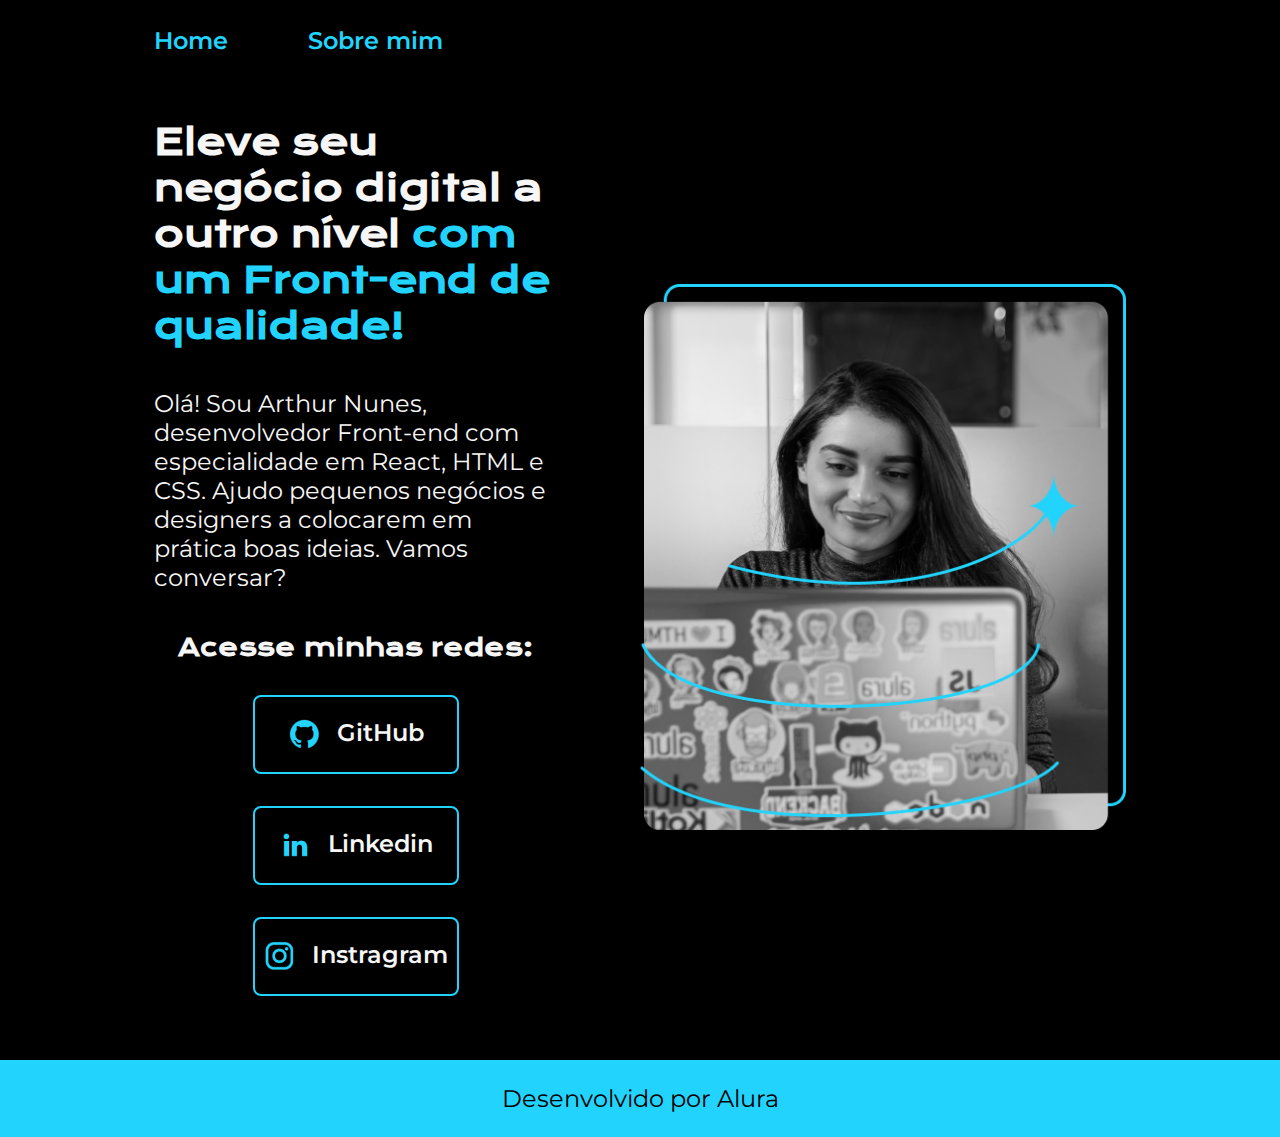
<file: index.html>
<!DOCTYPE html>
<html lang="pt-br">
<head>
    <meta charset="UTF-8">
    <meta http-equiv="X-UA-Compatible" content="IE=edge">
    <meta name="viewport" content="width=device-width, initial-scale=1.0">
    <title>Portfolio</title>
    <link rel="stylesheet" href="./styles/style.css">
</head>
<body>
    <header class="cabecalho">
        <nav class="cabecalho__menu">
            <a class="cabecalho__menu__link" href="index.html">Home</a>
            <a class="cabecalho__menu__link" href="about.html">Sobre mim</a>
        </nav>
    </header>
   <main class = "apresentacao">
        <section class = "apresentacao__conteudo">
            <h1 class= "apresentacao__conteudo__titulo"> 
            Eleve seu negócio digital a outro nível <strong class = "titulo-destaque"> 
            com um Front-end de qualidade!
            </strong>
            </h1>
            <p class= "apresentacao__conteudo__texto">
            Olá! Sou Arthur Nunes, desenvolvedor Front-end com especialidade em 
            React, HTML e CSS. Ajudo pequenos negócios e designers a colocarem 
            em prática boas ideias. Vamos conversar?
            </p>
            <div class = "apresentacao__links">
                <h2 class = "apresentacao__links__subtitulo">Acesse minhas redes:</h2>
                <a class = "apresentacao__links__link" href = "https://github.com"> 
                    <img src = "/assets/github.png" alt = "Logo GitHub" class="apresentacao__links__link__logo"> 
                    GitHub
                </a>
                <a class = "apresentacao__links__link" href = "https://linkedin.com"> 
                    <img src = "/assets/linkedin.png" alt = "Logo linkedin" class="apresentacao__links__link__logo"> 
                    Linkedin
                </a>
                <a class = "apresentacao__links__link" href = "https://instragram.com"> 
                    <img src = "/assets/instagram.png" alt = "Logo Instragram" class="apresentacao__links__link__logo"> 
                    Instragram
                </a>
            </div>
        </section>
        <img src= "/assets/imagem.png" alt = "Foto da Criadora do Site" class="imagem-reduzida">
   </main>
   <footer class= "rodape">
        <p class= "rodape__texto"> Desenvolvido por Alura</p>
   </footer>
</body>
</html>
</file>
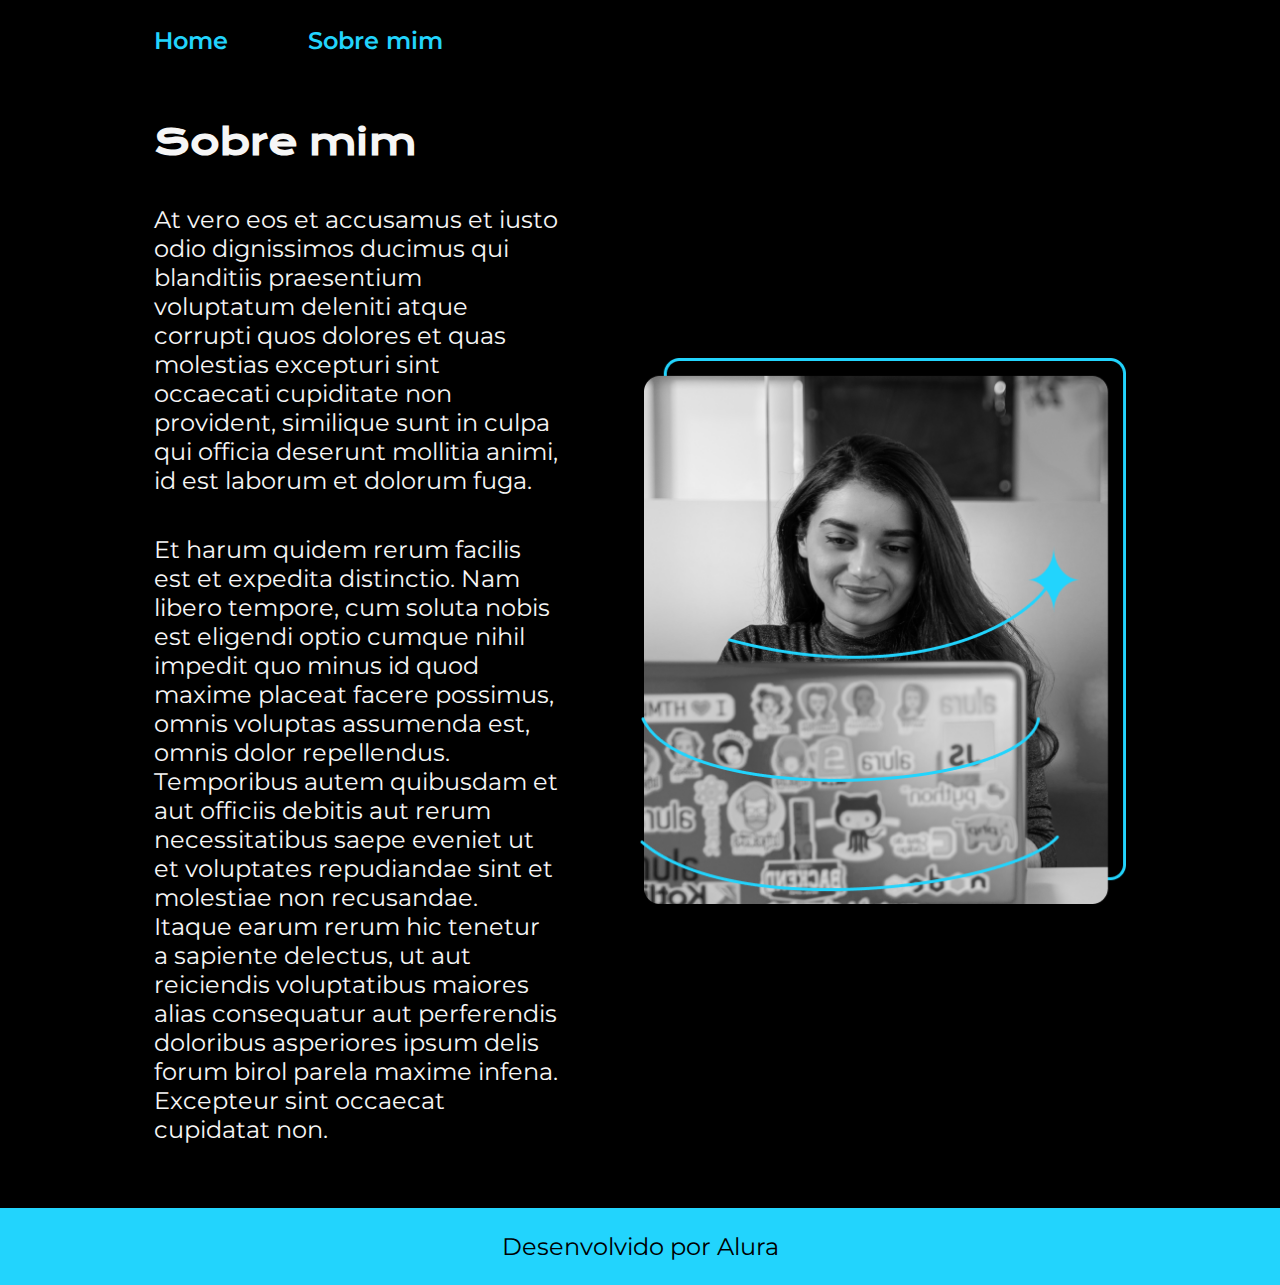
<file: about.html>
<!DOCTYPE html>
<html lang="pt-br">
<head>
    <meta charset="UTF-8">
    <meta name="viewport" content="width=device-width, initial-scale=1.0">
    <title>Sobre mim</title>
    <link rel="stylesheet" href="./styles/style.css">

</head>
<body>
    <header class="cabecalho">
        <nav class="cabecalho__menu">
            <a class="cabecalho__menu__link" href="index.html">Home</a>
            <a class="cabecalho__menu__link" href="about.html">Sobre mim</a>
        </nav>
    </header>

    <main class="apresentacao">
        <section class= "apresentacao__conteudo">
            <h1 class= "apresentacao__conteudo__titulo">Sobre mim</h1>
            <p class= "apresentacao__conteudo__texto"> 
                At vero eos et accusamus et iusto odio dignissimos ducimus qui blanditiis praesentium voluptatum deleniti atque corrupti quos dolores et quas molestias excepturi sint occaecati cupiditate non provident, similique sunt in culpa qui officia deserunt mollitia animi, id est laborum et dolorum fuga.
            </p>
            <p class="apresentacao__conteudo__texto">
                Et harum quidem rerum facilis est et expedita distinctio. Nam libero tempore, cum soluta nobis est eligendi optio cumque nihil impedit quo minus id quod maxime placeat facere possimus, omnis voluptas assumenda est, omnis dolor repellendus. Temporibus autem quibusdam et aut officiis debitis aut rerum necessitatibus saepe eveniet ut et voluptates repudiandae sint et molestiae non recusandae. Itaque earum rerum hic tenetur a sapiente delectus, ut aut reiciendis voluptatibus maiores alias consequatur aut perferendis doloribus asperiores ipsum delis forum birol parela maxime infena. Excepteur sint occaecat cupidatat non.
            </p>
        </section>
        <img src= "/assets/imagem.png" alt = "Foto da Criadora do Site" class="imagem-reduzida">
    </main>


    <footer class= "rodape">
        <p class= "rodape__texto"> Desenvolvido por Alura</p>
   </footer>
</body>
</html>
</file>
<file: styles/style.css>
@import url('https://fonts.googleapis.com/css2?family=Krona+One&family=Montserrat:wght@400;600&display=swap');

:root{
    --cor-primaria: #000000;
    --cor-segundaria: #F6F6F6;
    --cor-terciaria: #22D4FD;

    --fonte-primaria:'Krona One', sans-serif;
    --fonte-secundaria: 'Montserrat', sans-serif;
}

* {
    margin: 0;
    padding: 0;
}

body {
    /* height: 100vh; */
    box-sizing: border-box;
    background-color: var(--cor-primaria);
    color: var(--cor-segundaria);
}

.cabecalho{
    padding: 2% 0 0 12%;
}

.cabecalho__menu{
    display: flex;
    gap: 80px;
}

.cabecalho__menu__link{
    font-family: var(--fonte-secundaria);
    font-size: 1.5rem;
    font-weight: 600;
    color: var(--cor-terciaria);
    text-decoration: none;

}

.apresentacao {
    padding: 5% 12%;
    display: flex;
    align-items: center;
    justify-content: space-between;
    gap: 82px;
}

.apresentacao__conteudo {
    width: 50%;
    display: flex;
    flex-direction: column;
    gap: 40px;
}

.apresentacao__conteudo__titulo {
    font-size: 2.25rem;
    font-family: var(--fonte-primaria);
}

.titulo-destaque {
    color: var(--cor-terciaria);
}

.apresentacao__conteudo__texto {
    font-size: 1.5rem;
    font-family: var(--fonte-secundaria);
}

.imagem-reduzida {
    width: 50%;
}


.apresentacao__links{
    display: flex;
    flex-direction: column;
    justify-content: space-between;
    align-items: center;
    gap: 32px;
    
}

.apresentacao__links__subtitulo{
    font-family: var(--fonte-primaria);
    font-weight: 400px;
    font-size: 1.5rem;

}

.apresentacao__links__link{
    display: flex;
    justify-content: center;
    gap: 16px;
    border: 2px solid var(--cor-terciaria);
    width: 50%;
    text-align: center;
    border-radius: 8px;
    font-size: 1.5rem;
    font-weight: 600;
    padding: 21.5px 0;
    text-decoration: none;
    color: var(--cor-secundaria);
    font-family: var(--fonte-secundaria);
}

.apresentacao__links__link:hover{
    background-color: #272727;
    padding: 3%;
}


.rodape{
    padding: 1.5rem;
    background-color: var(--cor-terciaria);
}



.rodape__texto{
    color: var(--cor-primaria);
    text-align: center;
    font-family: var(--fonte-secundaria);
    font-size: 1.5rem;
    font-weight: 400;
}

@media (max-width: 1200px){
    .cabecalho{
        padding: 10%;
    }

    .cabecalho__menu{
        justify-content: center;
    }

    .apresentacao{
        flex-direction: column-reverse;
        padding: 5%;
    }

    .apresentacao__conteudo{
        width: auto;
    }
    .imagem-reduzida {
        width: 60%;
    }    

}
</file>
